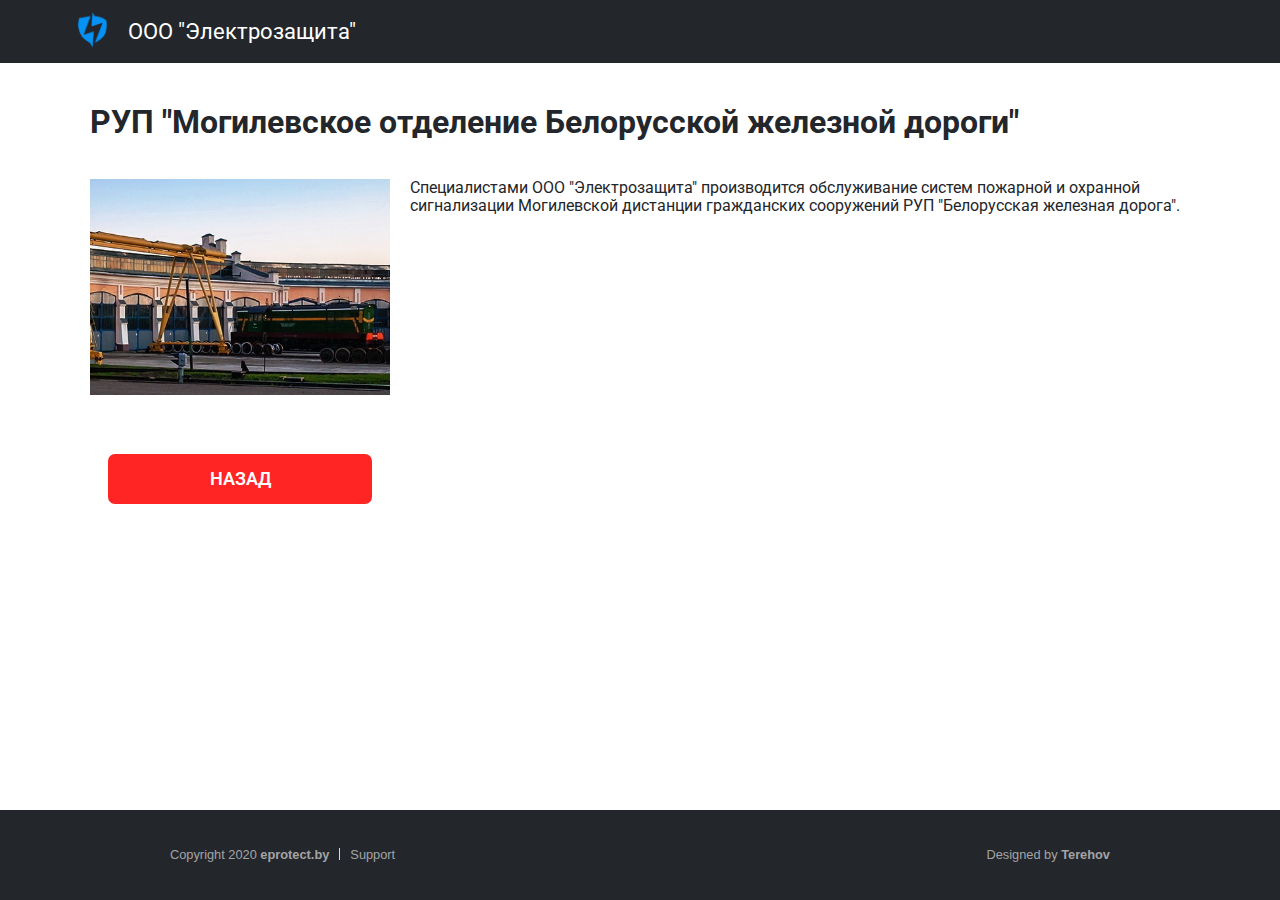
<file: content/bzd.html>
<!DOCTYPE html>
<html lang="ru">

<head>
    <meta charset="UTF-8">
    <meta name="viewport" content="width=device-width, initial-scale=1.0">
    <title>ООО "Электрозащита"</title>
    <link rel="shortcut icon" href="../img/Eprotectico.ico" type="image/x-icon">
    <link rel="stylesheet" href="../css/normalize.css">
    <link rel="stylesheet" href="./css/partners.css">
    <link
    href="https://fonts.googleapis.com/css2?family=Montserrat:wght@100;200;300;400&amp;family=Roboto&amp;display=swap"
    rel="stylesheet">
   
</head>

<body>
    <header>

        <div class="header_top" id='header_top'>
            <div class="header_top_wrap">
                <div class="logo"><img src="./img/eprotect.png" alt="logo" srcset="">
                    <a href="www.eprotect.by"><span>ООО "Электрозащита"</span></a>
                </div>
            </div>
        </div>
    </header>
    <main>
        <div class="container">
            <div class="wrap">
                <h1>РУП "Могилевское отделение Белорусской железной дороги"
                </h1>
                <img src="./img/LP6BZD.jpg" alt="">
                <p>
                    <span>Специалистами ООО "Электрозащита" производится обслуживание систем пожарной и охранной
                        сигнализации Могилевской дистанции гражданских сооружений РУП "Белорусская железная
                        дорога".</span>
                </p>

                <div class="clearfix"></div>
                <br>
                <a href="../index.html" class="btn">назад</a>
            </div>
        </div>
    </main>
    <footer>
        <div class="container_footer">
            <div class="copyright">
                <a href="www.eprotect.by">
                    <p>Copyright 2020 <strong>eprotect.by</strong></p>
                </a>
                <div class="divider"></div>

                <a href="tel:+375295040010">
                    <p>Support</p>
                </a>
            </div>
            <div class="desinger">
                <a href="mailto:radioactive@tut.by">
                    <p>Designed by <strong>Terehov</strong></p>
                </a>

            </div>

        </div>






</body>

</html>
</file>
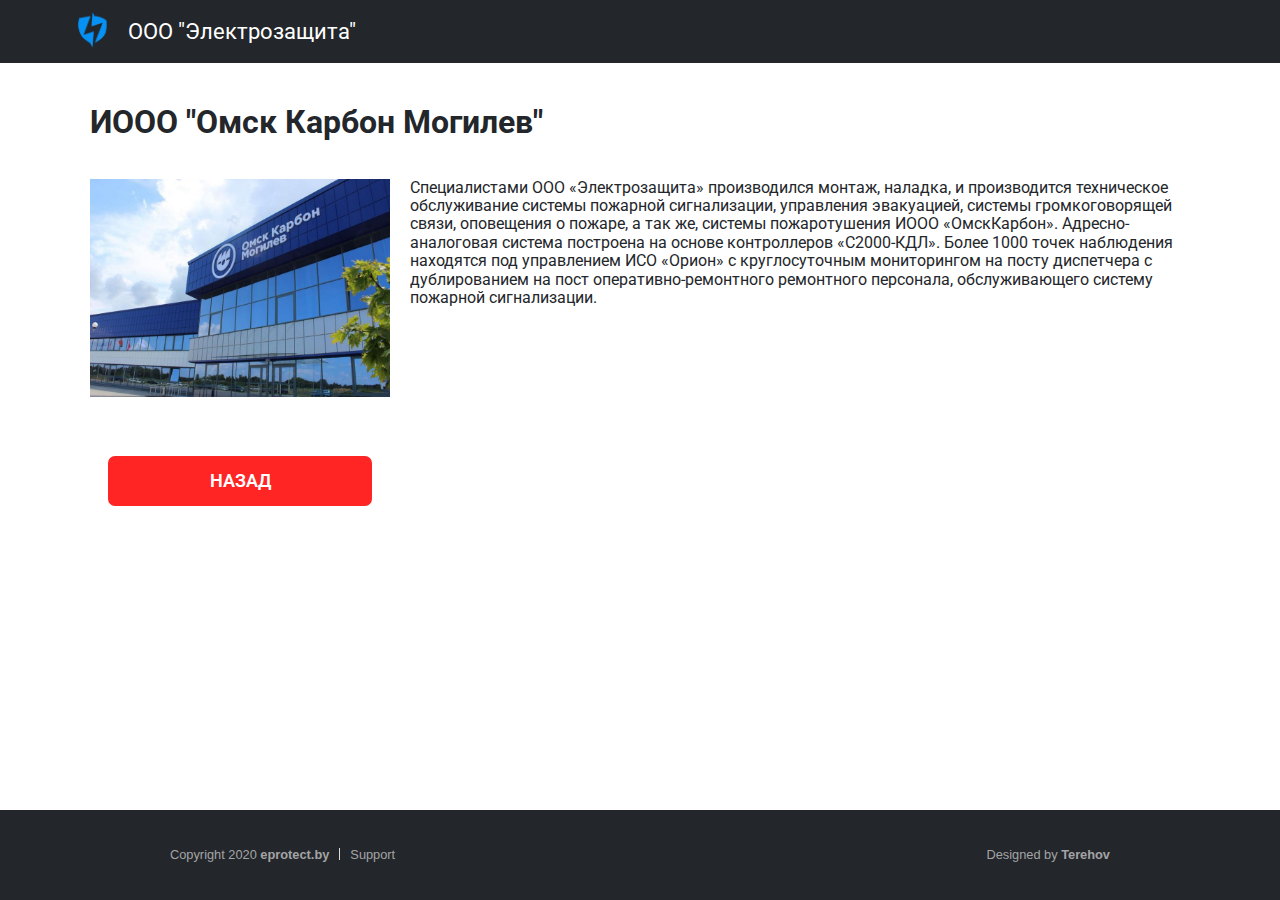
<file: content/carbon.html>
<!DOCTYPE html>
<html lang="ru">

<head>
    <meta charset="UTF-8">
    <meta name="viewport" content="width=device-width, initial-scale=1.0">
    <title>ООО "Электрозащита"</title>
    <link rel="shortcut icon" href="../img/Eprotectico.ico" type="image/x-icon">
    <link rel="stylesheet" href="../css/normalize.css">
    <link rel="stylesheet" href="./css/partners.css">
    <link
        href="https://fonts.googleapis.com/css2?family=Montserrat:wght@100;200;300;400&amp;family=Roboto&amp;display=swap"
        rel="stylesheet">
</head>

<body>
    <header>

        <div class="header_top">
            <div class="header_top_wrap">
                <div class="logo"><img src="./img/eprotect.png" alt="logo" srcset="">
                    <a href="www.eprotect.by"><span>ООО "Электрозащита"</span></a>
                </div>
            </div>
        </div>
    </header>
    <main>
        <div class="container">
            <div class="wrap">
                <h1>ИООО "Омск Карбон Могилев"</h1>
                <img src="./img/LP1omsk.jpg" alt="">
                <p>
                    <span>Специалистами ООО «Электрозащита» производился монтаж, наладка, и производится техническое
                        обслуживание системы пожарной сигнализации, управления эвакуацией, системы громкоговорящей
                        связи, оповещения о пожаре, а так же, системы пожаротушения ИООО «ОмскКарбон».
                        Адресно-аналоговая система построена на основе контроллеров «С2000-КДЛ». Более 1000 точек
                        наблюдения находятся под управлением ИСО «Орион» с круглосуточным мониторингом на посту
                        диспетчера с дублированием на пост оперативно-ремонтного ремонтного персонала, обслуживающего
                        систему пожарной сигнализации.</span>
                </p>

                <div class="clearfix"></div>
                <br>
                <a href="../index.html" class="btn">назад</a>
            </div>
        </div>
    </main>
    <footer>
        <div class="container_footer">
            <div class="copyright">
                <a href="www.eprotect.by">
                    <p>Copyright 2020 <strong>eprotect.by</strong></p>
                </a>
                <div class="divider"></div>

                <a href="tel:+375295040010">
                    <p>Support</p>
                </a>
            </div>
            <div class="desinger">
                <a href="mailto:radioactive@tut.by">
                    <p>Designed by <strong>Terehov</strong></p>
                </a>

            </div>

        </div>






</body>

</html>
</file>
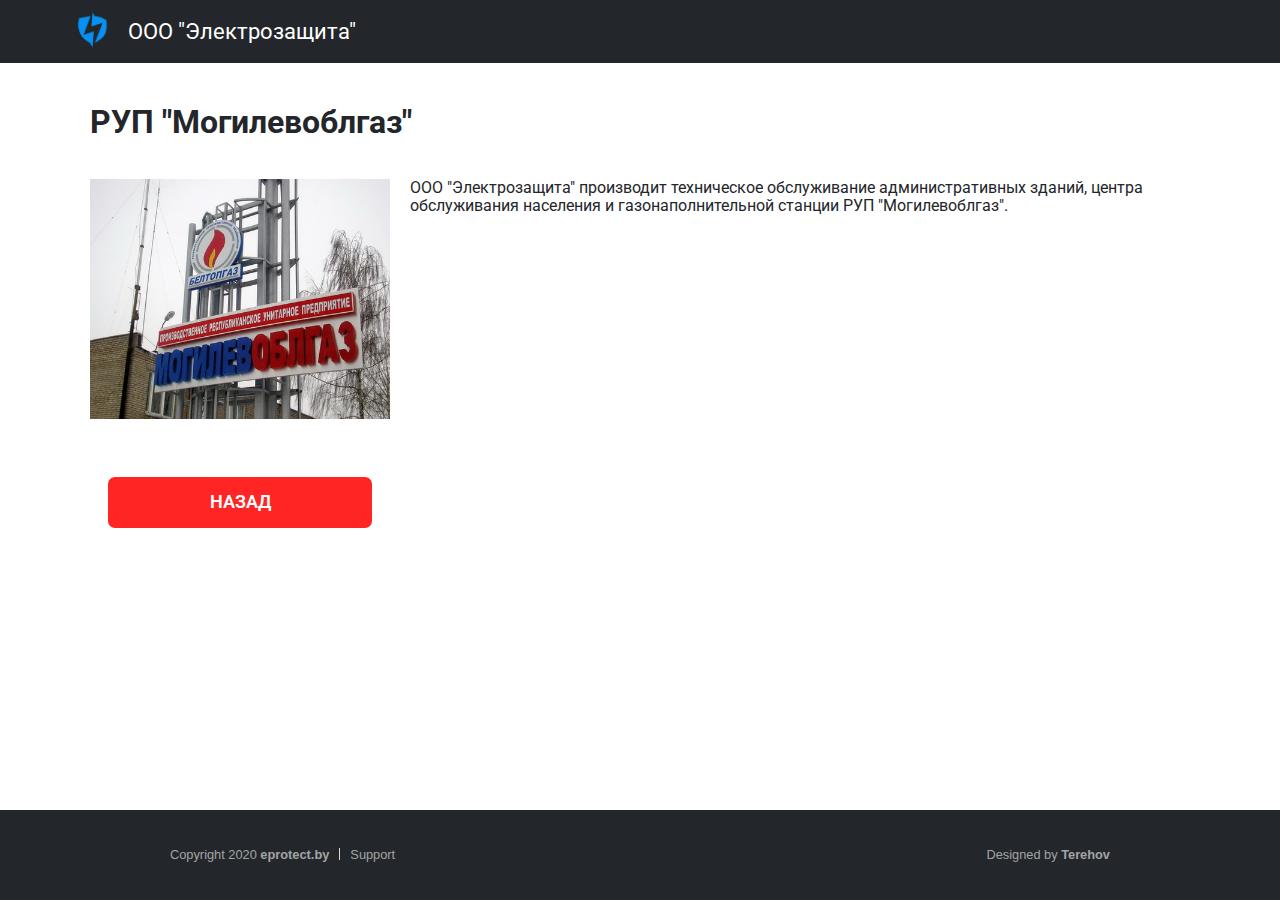
<file: content/gaz.html>
<!DOCTYPE html>
<html lang="ru">

<head>
    <meta charset="UTF-8">
    <meta name="viewport" content="width=device-width, initial-scale=1.0">
    <title>ООО "Электрозащита"</title>
    <link rel="shortcut icon" href="../img/Eprotectico.ico" type="image/x-icon">
    <link rel="stylesheet" href="../css/normalize.css">
    <link rel="stylesheet" href="./css/partners.css">
    <link
        href="https://fonts.googleapis.com/css2?family=Montserrat:wght@100;200;300;400&amp;family=Roboto&amp;display=swap"
        rel="stylesheet">
</head>

<body>
    <header>

        <div class="header_top" id='header_top'>
            <div class="header_top_wrap">
                <div class="logo"><img src="./img/eprotect.png" alt="logo" srcset="">
                    <a href="www.eprotect.by"><span>ООО "Электрозащита"</span></a>
                </div>
            </div>
        </div>
    </header>
    <main>
        <div class="container">
            <div class="wrap">
                <h1>РУП "Могилевоблгаз"</h1>
                <img src="./img/LP5gaz.jpg" alt="">
                <p>
                    <span>ООО "Электрозащита" производит техническое обслуживание административных зданий, центра
                        обслуживания населения и газонаполнительной станции РУП "Могилевоблгаз".</span>
                </p>

                <div class="clearfix"></div>
                <br>
                <a href="../index.html" class="btn">назад</a>
            </div>
        </div>
    </main>
    <footer>
        <div class="container_footer">
            <div class="copyright">
                <a href="www.eprotect.by">
                    <p>Copyright 2020 <strong>eprotect.by</strong></p>
                </a>
                <div class="divider"></div>

                <a href="tel:+375295040010">
                    <p>Support</p>
                </a>
            </div>
            <div class="desinger">
                <a href="mailto:radioactive@tut.by">
                    <p>Designed by <strong>Terehov</strong></p>
                </a>

            </div>

        </div>






</body>

</html>
</file>
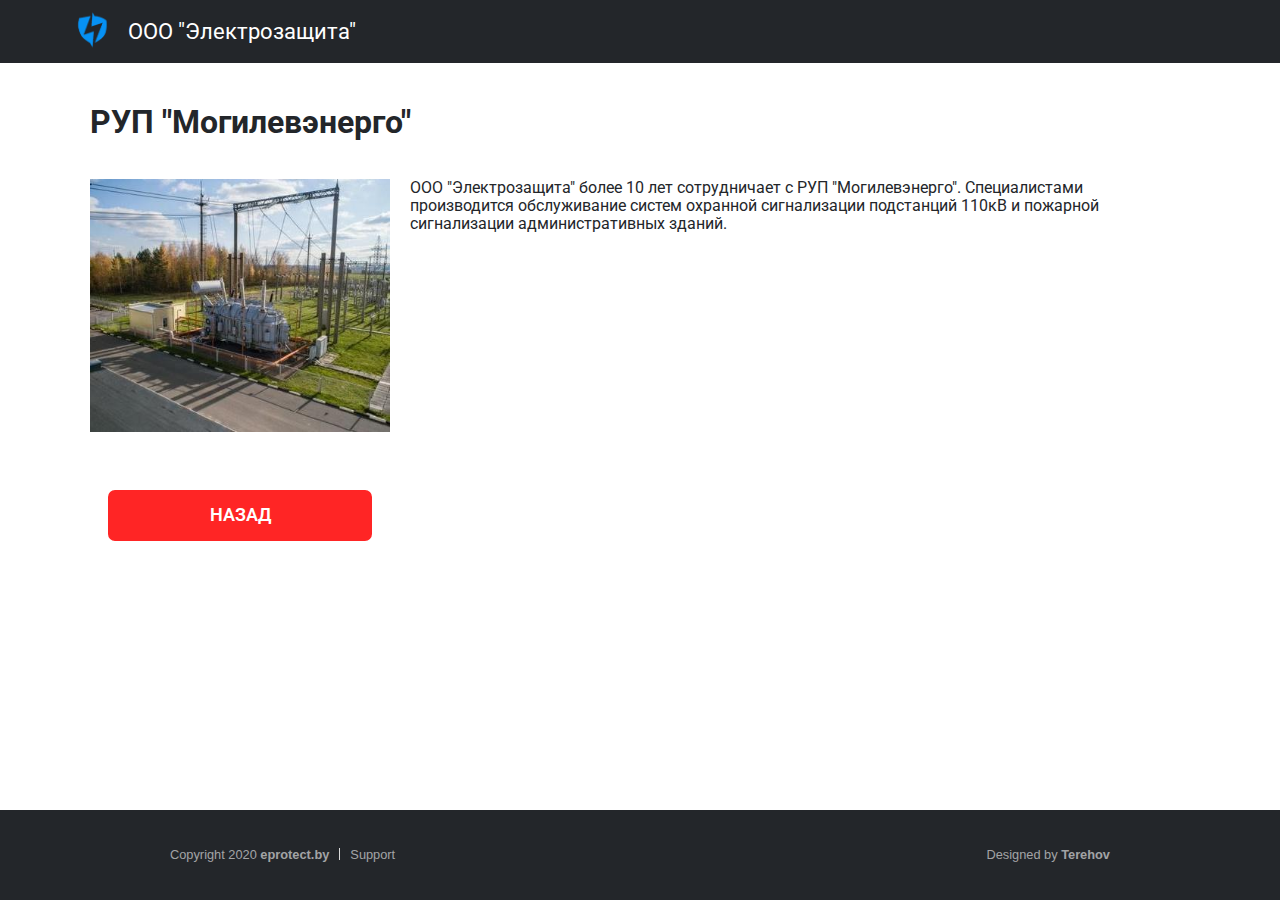
<file: content/mes.html>
<!DOCTYPE html>
<html lang="ru">

<head>
    <meta charset="UTF-8">
    <meta name="viewport" content="width=device-width, initial-scale=1.0">
    <title>ООО "Электрозащита"</title>
    <link rel="shortcut icon" href="../img/Eprotectico.ico" type="image/x-icon">
    <link rel="stylesheet" href="../css/normalize.css">
    <link rel="stylesheet" href="./css/partners.css">
    <link
    href="https://fonts.googleapis.com/css2?family=Montserrat:wght@100;200;300;400&amp;family=Roboto&amp;display=swap"
    rel="stylesheet">
   
</head>

<body>
    <header>

        <div class="header_top" id='header_top'>
            <div class="header_top_wrap">
                <div class="logo"><img src="./img/eprotect.png" alt="logo" srcset="">
                    <a href="www.eprotect.by"><span>ООО "Электрозащита"</span></a>
                </div>
            </div>
        </div>
    </header>
    <main>
        <div class="container">
            <div class="wrap">
                <h1>РУП "Могилевэнерго"</h1>
                <img src="./img/LP4MES.jpg" alt="">
                <p>
                    <span>ООО "Электрозащита" более 10 лет сотрудничает с РУП "Могилевэнерго". Специалистами
                        производится обслуживание систем охранной сигнализации подстанций 110кВ и пожарной сигнализации
                        административных зданий.</span>
                </p>

                <div class="clearfix"></div>
                <br>
                <a href="../index.html" class="btn">назад</a>
            </div>
        </div>
    </main>
    <footer>
        <div class="container_footer">
            <div class="copyright">
                <a href="www.eprotect.by">
                    <p>Copyright 2020 <strong>eprotect.by</strong></p>
                </a>
                <div class="divider"></div>

                <a href="tel:+375295040010">
                    <p>Support</p>
                </a>
            </div>
            <div class="desinger">
                <a href="mailto:radioactive@tut.by">
                    <p>Designed by <strong>Terehov</strong></p>
                </a>

            </div>

        </div>






</body>

</html>
</file>
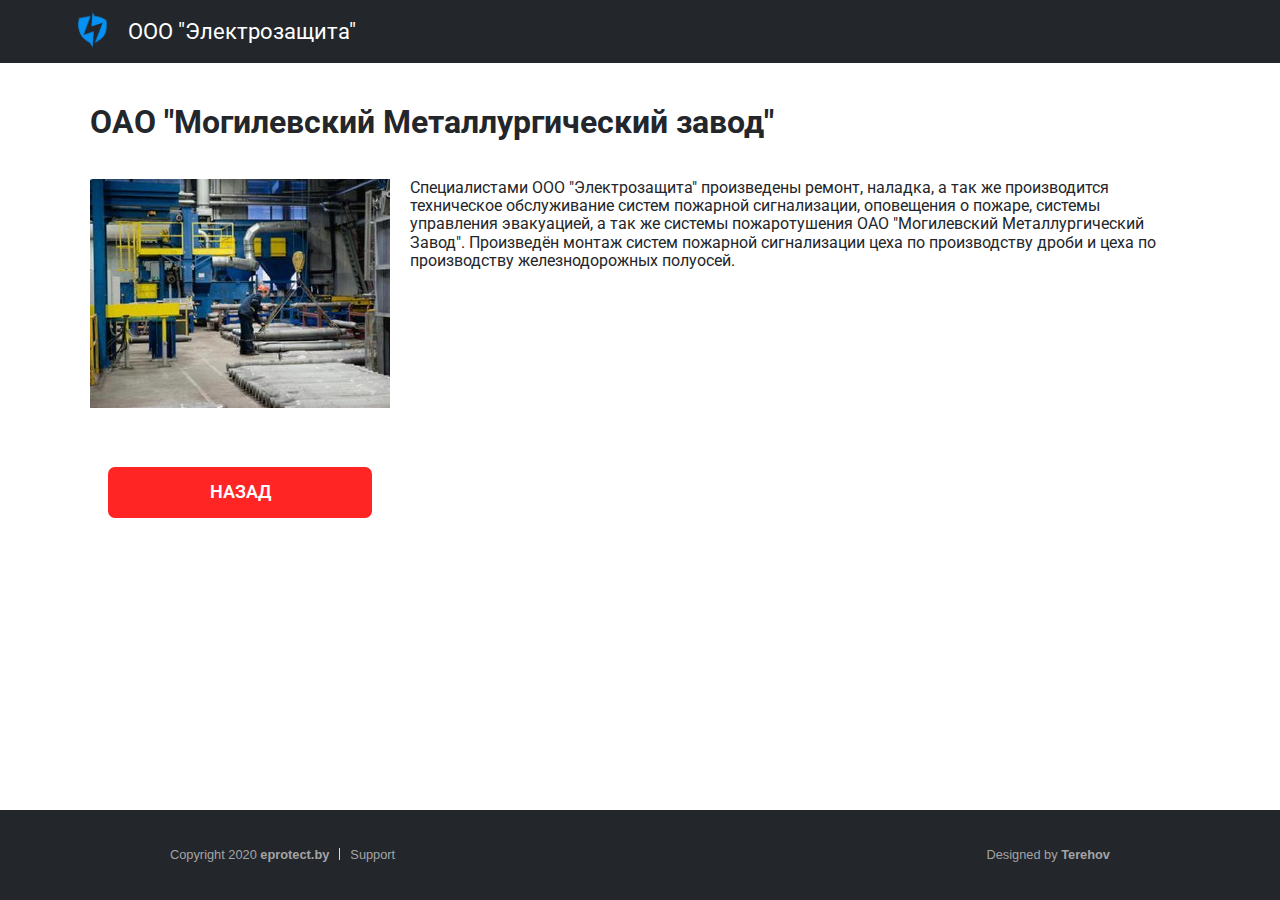
<file: content/mmz.html>
<!DOCTYPE html>
<html lang="ru">

<head>
    <meta charset="UTF-8">
    <meta name="viewport" content="width=device-width, initial-scale=1.0">
    <title>ООО "Электрозащита"</title>
    <link rel="shortcut icon" href="../img/Eprotectico.ico" type="image/x-icon">
    <link rel="stylesheet" href="../css/normalize.css">
    <link rel="stylesheet" href="./css/partners.css">
    <link
        href="https://fonts.googleapis.com/css2?family=Montserrat:wght@100;200;300;400&amp;family=Roboto&amp;display=swap"
        rel="stylesheet">
</head>

<body>
    <header>

        <div class="header_top" id='header_top'>
            <div class="header_top_wrap">
                <div class="logo"><img src="./img/eprotect.png" alt="logo" srcset="">
                    <a href="www.eprotect.by"><span>ООО "Электрозащита"</span></a>
                </div>
            </div>
        </div>
    </header>
    <main>
        <div class="container">
            <div class="wrap">
                <h1>ОАО "Могилевский Металлургический завод"</h1>
                <img src="./img/LP2mmz.jpg" alt="">
                <p>
                    <span>Специалистами ООО "Электрозащита" произведены ремонт, наладка, а так же производится
                        техническое обслуживание систем пожарной сигнализации, оповещения о пожаре, системы управления
                        эвакуацией, а так же системы пожаротушения ОАО "Могилевский Металлургический Завод". Произведён
                        монтаж систем пожарной сигнализации цеха по производству дроби и цеха по производству
                        железнодорожных полуосей.</span>
                </p>

                <div class="clearfix"></div>
                <br>
                <a href="../index.html" class="btn">назад</a>
            </div>
        </div>
    </main>
    <footer>
        <div class="container_footer">
            <div class="copyright">
                <a href="www.eprotect.by">
                    <p>Copyright 2020 <strong>eprotect.by</strong></p>
                </a>
                <div class="divider"></div>

                <a href="tel:+375295040010">
                    <p>Support</p>
                </a>
            </div>
            <div class="desinger">
                <a href="mailto:radioactive@tut.by">
                    <p>Designed by <strong>Terehov</strong></p>
                </a>

            </div>

        </div>






</body>

</html>
</file>
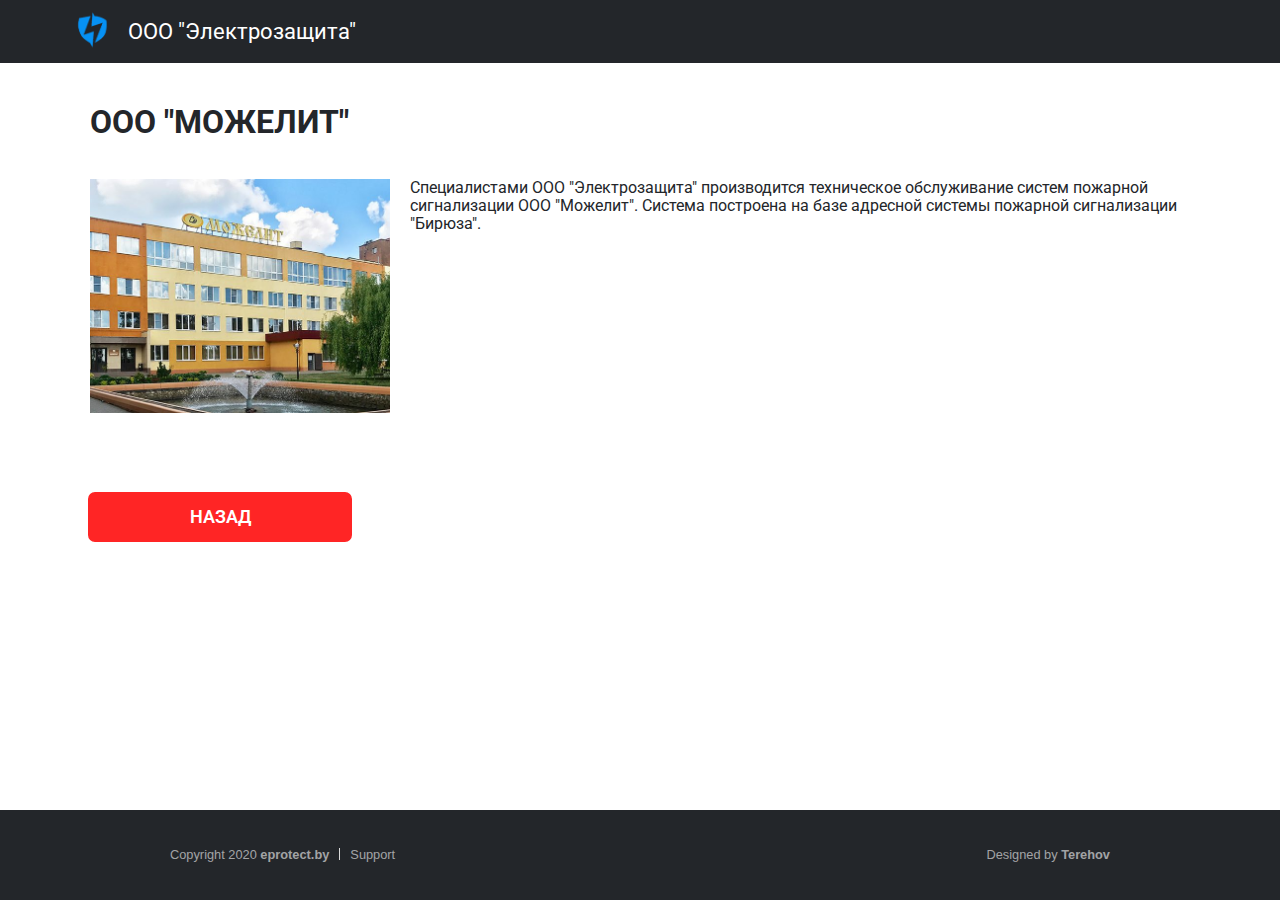
<file: content/mozelit.html>
<!DOCTYPE html>
<html lang="ru">

<head>
    <meta charset="UTF-8">
    <meta name="viewport" content="width=device-width, initial-scale=1.0">
    <title>ООО "Электрозащита"</title>
    <link rel="shortcut icon" href="../img/Eprotectico.ico" type="image/x-icon">
    <link rel="stylesheet" href="../css/normalize.css">
    <link rel="stylesheet" href="./css/partners.css">
    <link
    href="https://fonts.googleapis.com/css2?family=Montserrat:wght@100;200;300;400&amp;family=Roboto&amp;display=swap"
    rel="stylesheet">
</head>

<body>
    <header>

        <div class="header_top" id='header_top'>
            <div class="header_top_wrap">
                <div class="logo"><img src="./img/eprotect.png" alt="logo" srcset="">
                    <a href="www.eprotect.by"><span>ООО "Электрозащита"</span></a>
                </div>
            </div>
        </div>
    </header>
    <main>
        <div class="container">
            <div class="wrap">
                <h1>ООО "МОЖЕЛИТ"</h1>
                <img src="./img/LP3mozelit.jpg" alt="">
                <p>
                    <span>Специалистами ООО "Электрозащита" производится техническое обслуживание систем пожарной
                        сигнализации ООО "Можелит". Система построена на базе адресной системы пожарной сигнализации
                        "Бирюза".</span>
                </p>

                <div class="clearfix"></div>
                
            </div><br>
             <a href="../index.html" class="btn">назад</a>
        </div>
    </main>
    <footer>
        <div class="container_footer">
            <div class="copyright">
                <a href="www.eprotect.by">
                    <p>Copyright 2020 <strong>eprotect.by</strong></p>
                </a>
                <div class="divider"></div>

                <a href="tel:+375295040010">
                    <p>Support</p>
                </a>
            </div>
            <div class="desinger">
                <a href="mailto:radioactive@tut.by">
                    <p>Designed by <strong>Terehov</strong></p>
                </a>

            </div>

        </div>






</body>

</html>
</file>
<file: content/css/partners.css>
*{
    margin: 0;
    padding: 0;
    box-sizing: border-box;
}
body{
    font-size: 18px;
    position: relative;
    min-height: 100vh;
    font-family: 'Roboto', sans-serif;
}
a{
    text-decoration: none;
}

/*Header*/
body{
    display: flex;
    flex-direction: column;
    height: 100%;
}
main{
    flex: 1;
}
header{
    width: 100%;
    background: #23262a;
    flex: 0;
}
.header_top{
    max-width: 1140px;
    min-height: 7vh;
    margin: 0 auto;
    display: flex;
    align-items: center;
}
.header_top_wrap{
    max-width: 1140px;
    
}
.logo{
    display: flex;
    align-items: center;
}
.logo img{
height: 40px;
}
.logo span{
    color: #ffffff;
    font-size: 1.4rem;
    font-family: 'Roboto', sans-serif;
    padding: 15px 15px;
    display: block;
}
/*MAIN*/
main{
    background-color: #ffffff;
}
.container{
    max-width: 1140px;
    margin: 0 auto;
    background-color: #ffffff;
    min-height: 81vh;
}
.wrap{
    padding: 20px;
}
.wrap img {
    width: 300px;
    float: left;
    margin-right: 20px;
    margin-bottom: 20px;
}
h1{
    font-size: 2rem;
    font-weight: 700;
    color: #23262A;
    font-family: 'Roboto', sans-serif;
    padding-bottom: 1rem;
    }
    .wrap p{
        font-family: 'Roboto', sans-serif;
        font-size: 1rem;
        color: #23262A;
        font-weight: 400;
        }
.clearfix{
    clear: both;
}


.btn{
    text-transform: uppercase;
    font-weight: 600;
    background-color: rgba(255, 0, 0, 0.856);
    padding: 15px 20px;
    border: 3px solid ;
    color: #fff;
    border-radius: 10px;
    transition: background-color, border, color ease-in-out 0.5s;
    width: 270px;
display: block;
text-align: center; 
margin: 15px;
    }
    .btn:hover{
        background-color:#fff;
        border: 3px solid #ff0000;
        color: #ff0000;
    
    transition: all ease-in-out 0.5s;
    }
    
/* FOOTER */
footer{
    min-height: 10vh;
    background-color: #23262a;
    display: flex;
    justify-content: center;
    padding: 0 10px;
    flex: 0;
}
.container_footer{
    width: 940px;
    display: flex;
    flex-direction: row;
    align-items: center;
    justify-content: space-between;
}
.divider{
    height: 0.8rem;
    border-left: 1px solid #d9d9da;
    margin: 0 10px;
}
.copyright{
    display: flex;
    flex-direction: row;
    flex-wrap: wrap;
}
.desinger{
display: flex;
flex-direction: row;
flex-wrap: wrap;
}

footer a{
    font-family: 'Roboto    ', sans-serif;
    font-weight: 300;
    color: #d9d9da;
    font-size: 0.8rem;
    opacity: 0.7;
    white-space: nowrap;
}
footer a p strong{
font-weight: 600;
}
footer a:hover{
    opacity: 1;
}

@media screen and (max-width: 748px) {
    .wrap{
        display: flex;
        flex-direction: column;
    }
    .wrap img{
        width: 90%;
        max-width: 90%;
    }
    .wrap a{
        display: block;
        width: 260px;
        text-align: center;

    }
}
</file>
